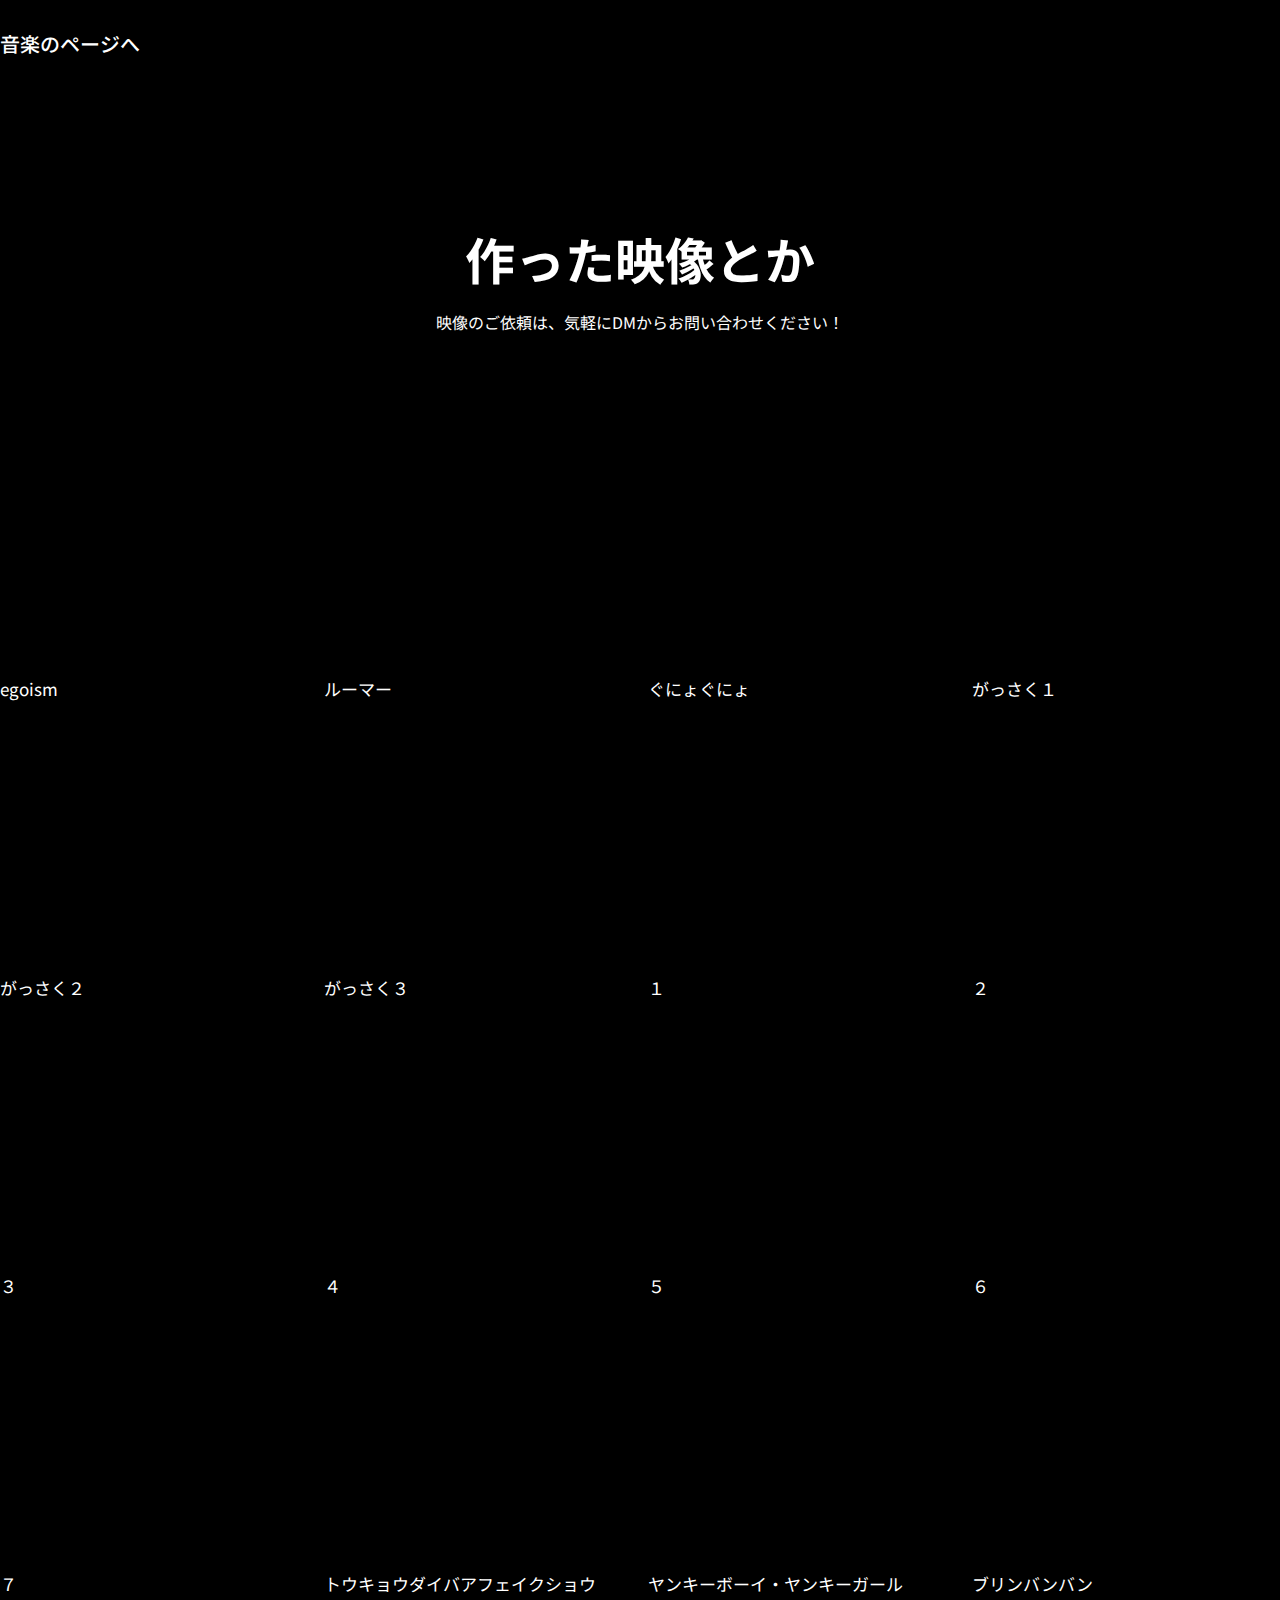
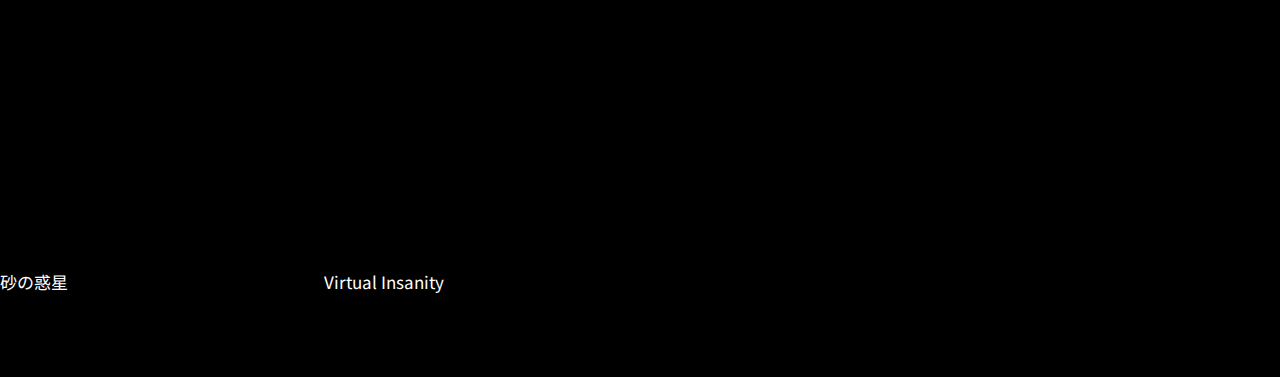
<file: index.html>
<!DOCTYPE html>
<html lang="ja">
<head>
    <meta charset="UTF-8">
    <meta name="viewport" content="width=device-width, initial-scale=1.0">
    <title>ビデオギャラリー</title>
    <link rel="stylesheet" href="styles.css">
    <link rel="preconnect" href="https://fonts.googleapis.com">
    <link rel="preconnect" href="https://fonts.gstatic.com" crossorigin>
    <link href="https://fonts.googleapis.com/css2?family=Noto+Sans+JP:wght@100..900&display=swap" rel="stylesheet">
</head>
<body>
    <header class="header ">
        <div class="container">
            <a href="https://amosmusic.work/music"><br>音楽のページへ</a>
        </div>
      </header>
    <div class="title-container">
        <h1><br><br>作った映像とか</h1>
            <p>映像のご依頼は、気軽にDMからお問い合わせください！</p><br><br><br><br><br>
    </div>
    <div class="video-gallery">
        <div class="video-item">
            <h3>egoism<br><br><br></h3>
            <iframe width="560" height="315" src="https://www.youtube.com/embed/F9MxJHnAGUE?si=gXNYjzEaZbT49Zur" title="YouTube video player" frameborder="0" allow="accelerometer; autoplay; clipboard-write; encrypted-media; gyroscope; picture-in-picture; web-share" referrerpolicy="strict-origin-when-cross-origin" allowfullscreen></iframe>
        </div>
        <div class="video-item">
            <h3>ルーマー<br><br><br></h3>
            <iframe width="560" height="315" src="https://www.youtube.com/embed/J0HAsff2kJc?si=exEh5h-rbGTto3vS" title="YouTube video player" frameborder="0" allow="accelerometer; autoplay; clipboard-write; encrypted-media; gyroscope; picture-in-picture; web-share" referrerpolicy="strict-origin-when-cross-origin" allowfullscreen></iframe>
        </div>
        <div class="video-item">
            <h3>ぐにょぐにょ<br><br><br></h3>
            <iframe width="560" height="315" src="https://www.youtube.com/embed/9XmKQanAbvY?si=1re8LEbKN7Q9y2EH" title="YouTube video player" frameborder="0" allow="accelerometer; autoplay; clipboard-write; encrypted-media; gyroscope; picture-in-picture; web-share" referrerpolicy="strict-origin-when-cross-origin" allowfullscreen></iframe>
        </div>
        <div class="video-item">
            <h3>がっさく１<br><br><br></h3>
            <iframe width="560" height="315" src="https://www.youtube.com/embed/_665Bp47sJk?si=Y25_SPofXLHu-EsC" title="YouTube video player" frameborder="0" allow="accelerometer; autoplay; clipboard-write; encrypted-media; gyroscope; picture-in-picture; web-share" referrerpolicy="strict-origin-when-cross-origin" allowfullscreen></iframe>
        </div>
        <div class="video-item">
            <h3>がっさく２<br><br><br></h3>
            <iframe width="560" height="315" src="https://www.youtube.com/embed/lKi603LwFUg?si=rbzGFD3TzULG4dBq" title="YouTube video player" frameborder="0" allow="accelerometer; autoplay; clipboard-write; encrypted-media; gyroscope; picture-in-picture; web-share" referrerpolicy="strict-origin-when-cross-origin" allowfullscreen></iframe>
        </div>
        <div class="video-item">
            <h3>がっさく３<br><br><br></h3>
            <iframe width="560" height="315" src="https://www.youtube.com/embed/NgYDrP-yoCM?si=GlLMY_LFEU2y6uqR" title="YouTube video player" frameborder="0" allow="accelerometer; autoplay; clipboard-write; encrypted-media; gyroscope; picture-in-picture; web-share" referrerpolicy="strict-origin-when-cross-origin" allowfullscreen></iframe>
        </div>
        <div class="video-item">
            <h3>１<br><br><br></h3>
            <iframe width="560" height="315" src="https://www.youtube.com/embed/A0UPqGAfDB8?si=ss6PQ9Iiw3jLPBBD" title="YouTube video player" frameborder="0" allow="accelerometer; autoplay; clipboard-write; encrypted-media; gyroscope; picture-in-picture; web-share" referrerpolicy="strict-origin-when-cross-origin" allowfullscreen></iframe>
        </div>
        <div class="video-item">
            <h3>２<br><br><br></h3>
            <iframe width="560" height="315" src="https://www.youtube.com/embed/wNIjjAGoXLU?si=CqmLaHap94G3V_oG" title="YouTube video player" frameborder="0" allow="accelerometer; autoplay; clipboard-write; encrypted-media; gyroscope; picture-in-picture; web-share" referrerpolicy="strict-origin-when-cross-origin" allowfullscreen></iframe>
        </div>
        <div class="video-item">
            <h3>３<br><br><br></h3>
            <iframe width="560" height="315" src="https://www.youtube.com/embed/hCHL7N0JAYY?si=wZxaE6URSaZqNZqy" title="YouTube video player" frameborder="0" allow="accelerometer; autoplay; clipboard-write; encrypted-media; gyroscope; picture-in-picture; web-share" referrerpolicy="strict-origin-when-cross-origin" allowfullscreen></iframe>
        </div>
        <div class="video-item">
            <h3>４<br><br><br></h3>
            <iframe width="560" height="315" src="https://www.youtube.com/embed/f6IhaaApEig?si=UXaBzVmNsDHWoRiC" title="YouTube video player" frameborder="0" allow="accelerometer; autoplay; clipboard-write; encrypted-media; gyroscope; picture-in-picture; web-share" referrerpolicy="strict-origin-when-cross-origin" allowfullscreen></iframe>
        </div>
        <div class="video-item">
            <h3>５<br><br><br></h3>
            <iframe width="560" height="315" src="https://www.youtube.com/embed/hInnHh7og0g?si=nlxKX1bx6tz-UfDa" title="YouTube video player" frameborder="0" allow="accelerometer; autoplay; clipboard-write; encrypted-media; gyroscope; picture-in-picture; web-share" referrerpolicy="strict-origin-when-cross-origin" allowfullscreen></iframe>
        </div>
        <div class="video-item">
            <h3>６<br><br><br></h3>
            <iframe width="560" height="315" src="https://www.youtube.com/embed/SNaK6jAeb5A?si=KF1qL_M0e4GKEN7s" title="YouTube video player" frameborder="0" allow="accelerometer; autoplay; clipboard-write; encrypted-media; gyroscope; picture-in-picture; web-share" referrerpolicy="strict-origin-when-cross-origin" allowfullscreen></iframe>
        </div>
        <div class="video-item">
            <h3>７<br><br><br></h3>
            <iframe width="560" height="315" src="https://www.youtube.com/embed/lka2xpHwEUA?si=BNdh1PdKS9bW59Da" title="YouTube video player" frameborder="0" allow="accelerometer; autoplay; clipboard-write; encrypted-media; gyroscope; picture-in-picture; web-share" referrerpolicy="strict-origin-when-cross-origin" allowfullscreen></iframe>
        </div>
        <div class="video-item">
            <h3>トウキョウダイバアフェイクショウ<br><br><br></h3>
            <iframe width="560" height="315" src="https://www.youtube.com/embed/FUszwwGPq3k?si=gApOzlW6K5VVXDD0" title="YouTube video player" frameborder="0" allow="accelerometer; autoplay; clipboard-write; encrypted-media; gyroscope; picture-in-picture; web-share" referrerpolicy="strict-origin-when-cross-origin" allowfullscreen></iframe>
        </div>
        <div class="video-item">
            <h3>ヤンキーボーイ・ヤンキーガール<br><br><br></h3>
            <iframe width="560" height="315" src="https://www.youtube.com/embed/FUoIhmXfNEs?si=YYfOzhEwVrAUM-al" title="YouTube video player" frameborder="0" allow="accelerometer; autoplay; clipboard-write; encrypted-media; gyroscope; picture-in-picture; web-share" referrerpolicy="strict-origin-when-cross-origin" allowfullscreen></iframe>
        </div>
        <div class="video-item">
            <h3>ブリンバンバン<br><br><br></h3>
            <iframe width="560" height="315" src="https://www.youtube.com/embed/1BfbrNreyeY?si=d83et4bvH10DU0QO" title="YouTube video player" frameborder="0" allow="accelerometer; autoplay; clipboard-write; encrypted-media; gyroscope; picture-in-picture; web-share" referrerpolicy="strict-origin-when-cross-origin" allowfullscreen></iframe>
        </div>
        <div class="video-item">
            <h3>砂の惑星<br><br><br></h3>
            <iframe width="560" height="315" src="https://www.youtube.com/embed/1XGulWngENY?si=aj_OfzPNKi8Jax3y" title="YouTube video player" frameborder="0" allow="accelerometer; autoplay; clipboard-write; encrypted-media; gyroscope; picture-in-picture; web-share" referrerpolicy="strict-origin-when-cross-origin" allowfullscreen></iframe>
        </div>
        <div class="video-item">
            <h3>Virtual Insanity<br><br><br></h3>
            <iframe width="560" height="315" src="https://www.youtube.com/embed/L1gGs8RnFTg?si=pUW-8SBJxVYhB9q6" title="YouTube video player" frameborder="0" allow="accelerometer; autoplay; clipboard-write; encrypted-media; gyroscope; picture-in-picture; web-share" referrerpolicy="strict-origin-when-cross-origin" allowfullscreen></iframe>
        </div>
    </div>
</body>
</html>
</file>
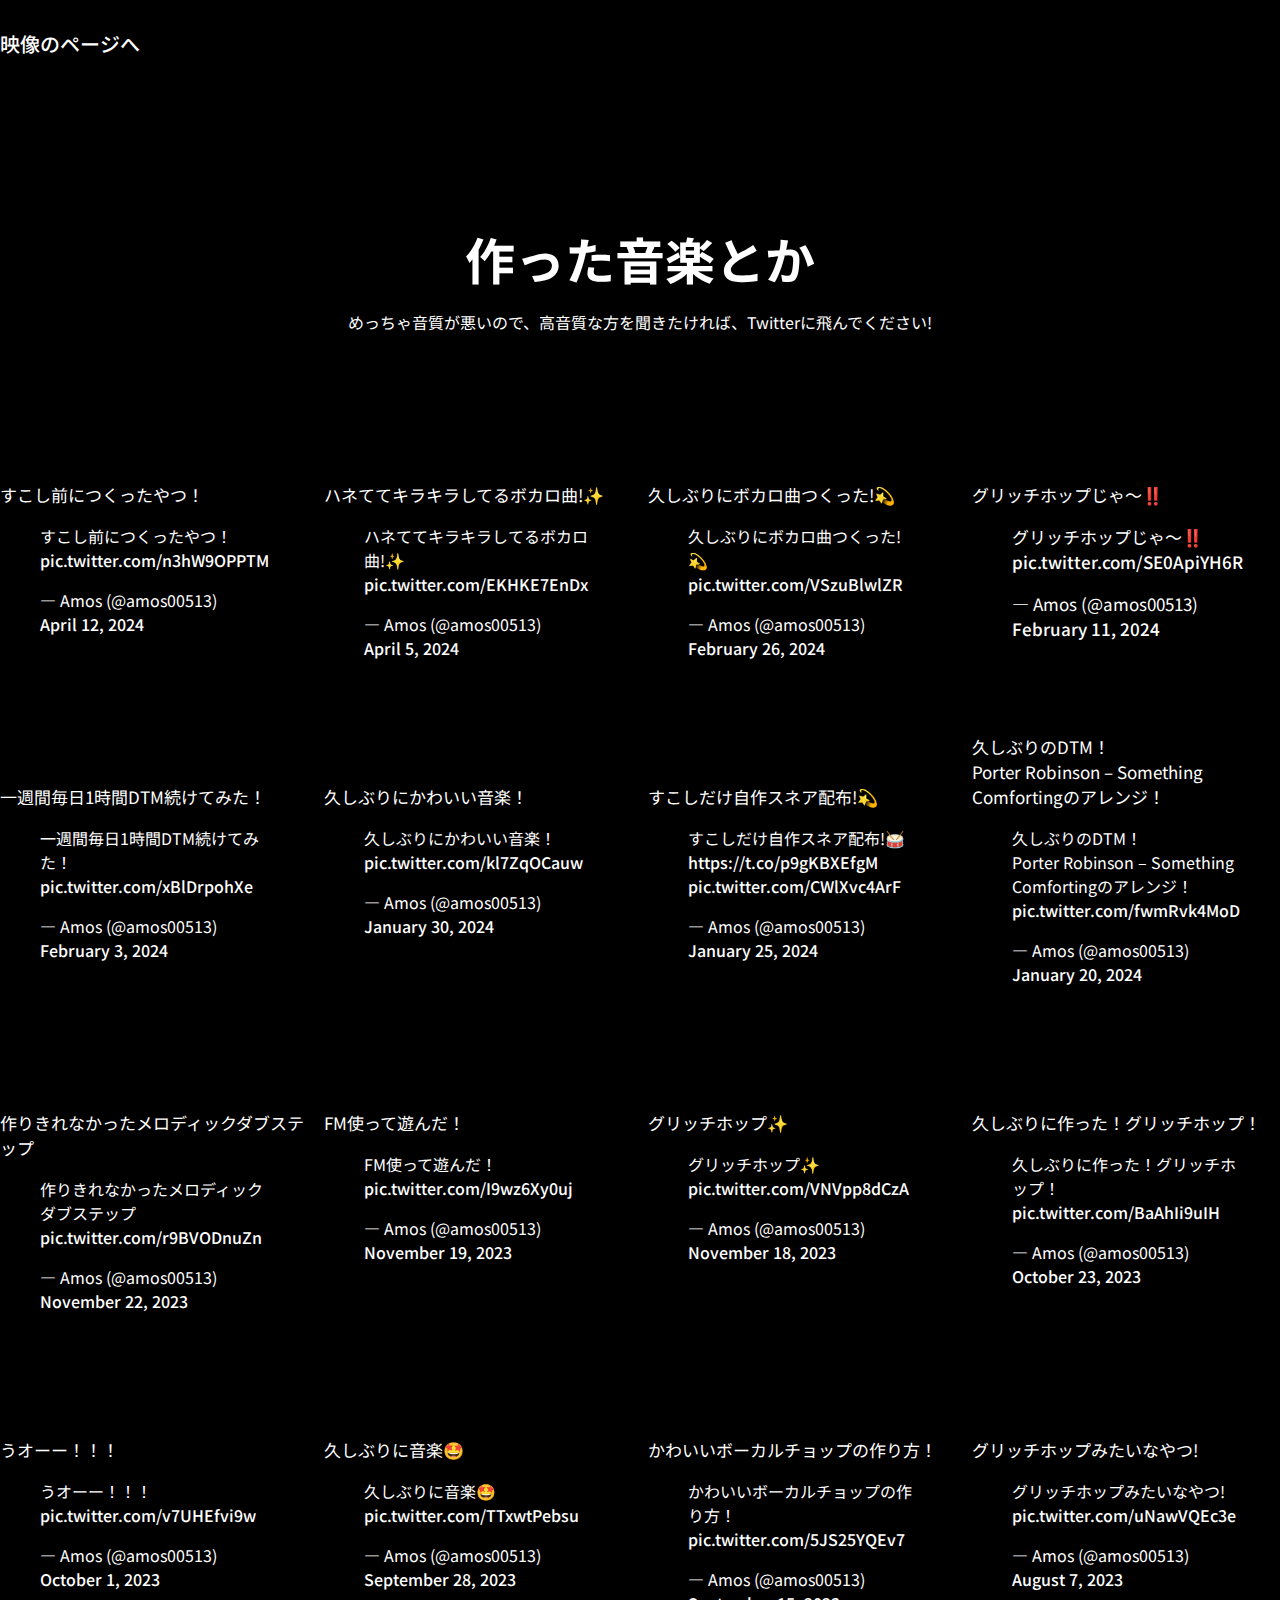
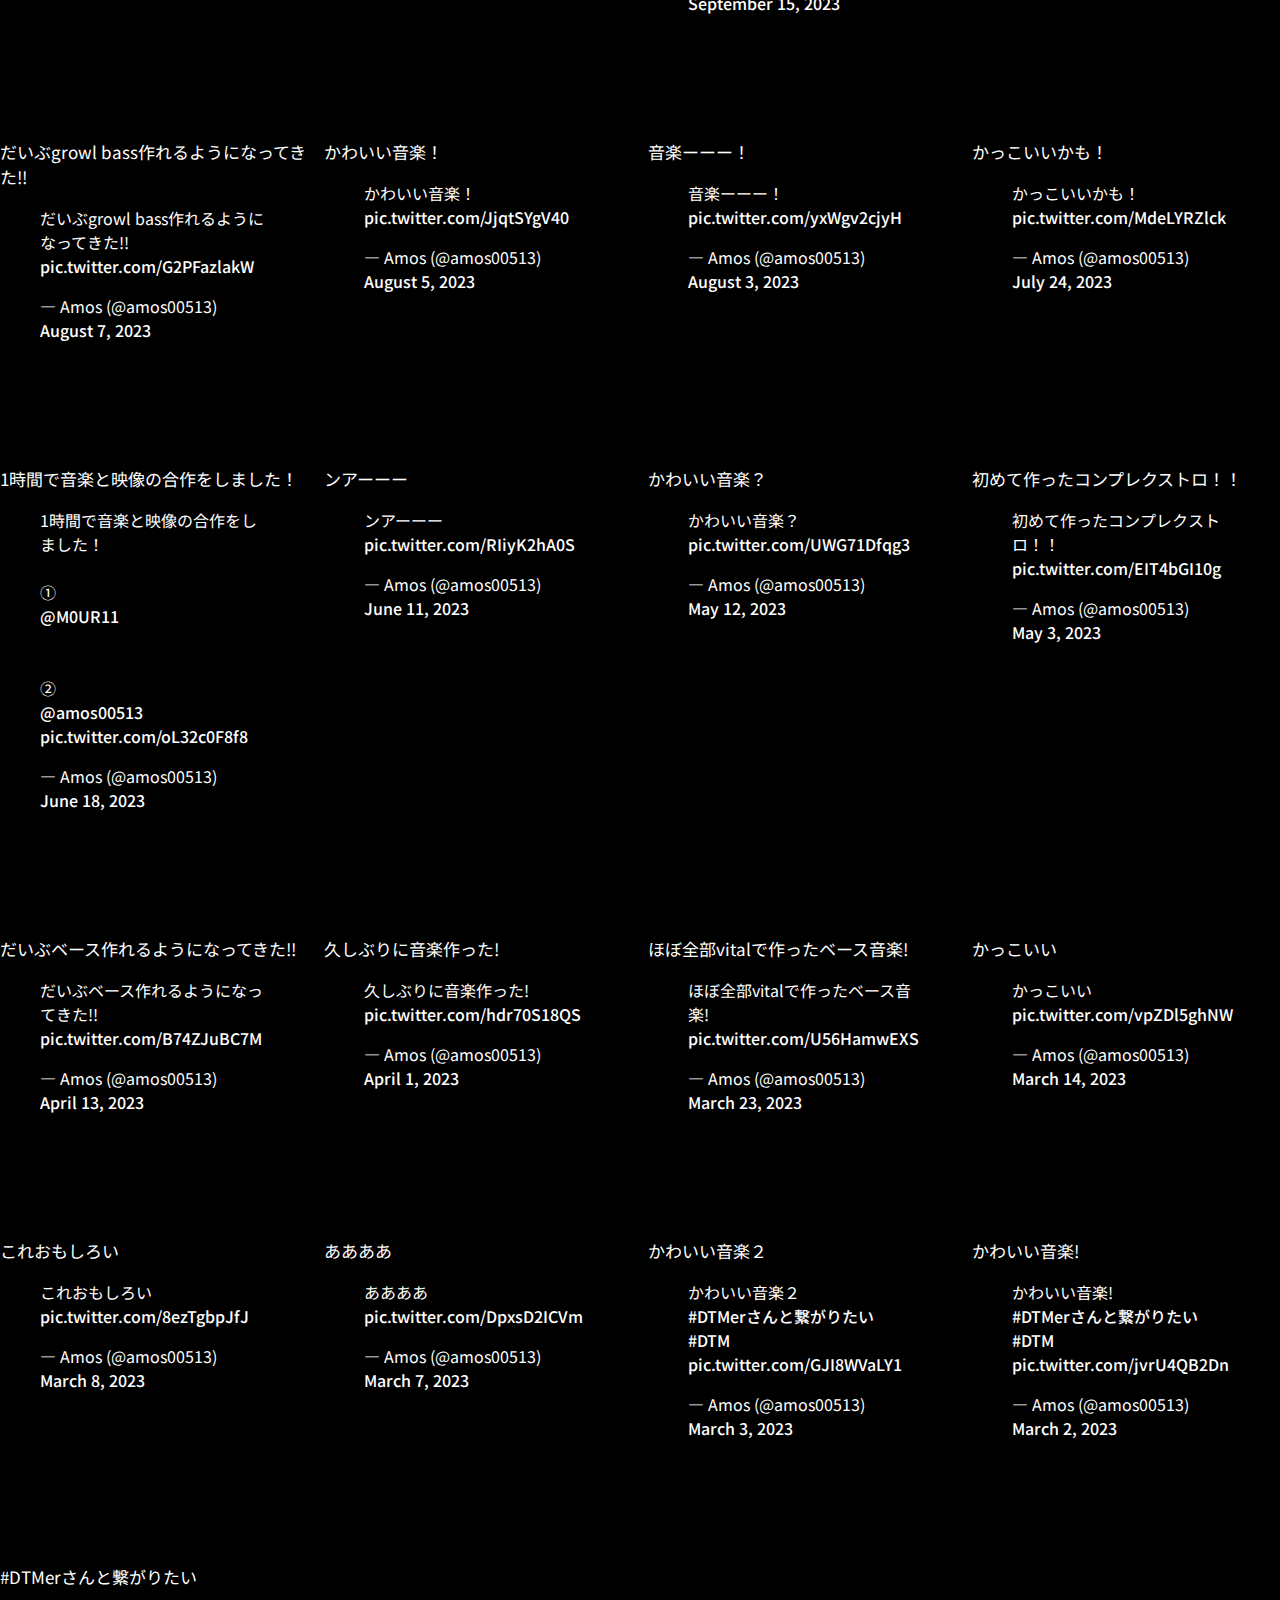
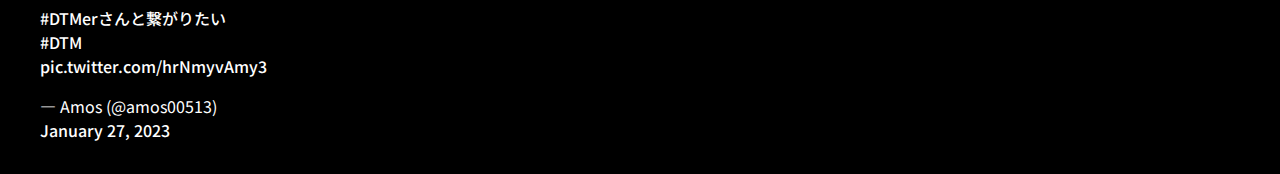
<file: music/index.html>
<!DOCTYPE html>
<html lang="ja">
<head>
    <meta charset="UTF-8">
    <meta name="viewport" content="width=device-width, initial-scale=1.0">
    <title>ビデオギャラリー</title>
    <link rel="stylesheet" href="styles.css">
    <link rel="preconnect" href="https://fonts.googleapis.com">
    <link rel="preconnect" href="https://fonts.gstatic.com" crossorigin>
    <link href="https://fonts.googleapis.com/css2?family=Noto+Sans+JP:wght@100..900&display=swap" rel="stylesheet">
</head>
<body>
    <header class="header ">
        <div class="container">
         <a href="../" data-scroll-to=""><br>映像のページへ</a>
        </div>
      </header>
    <div class="title-container">
        <h1><br><br>作った音楽とか</h1>
            <p>めっちゃ音質が悪いので、高音質な方を聞きたければ、Twitterに飛んでください!</p><br>
    </div>
    <div class="video-gallery">
        <div class="video-item">
            <h3><br><br><br>すこし前につくったやつ！</h3>
            <blockquote class="twitter-tweet" data-media-max-width="560"><p lang="ja" dir="ltr">すこし前につくったやつ！ <a href="https://t.co/n3hW9OPPTM">pic.twitter.com/n3hW9OPPTM</a></p>&mdash; Amos (@amos00513) <a href="https://twitter.com/amos00513/status/1778696735700988236?ref_src=twsrc%5Etfw">April 12, 2024</a></blockquote> <script async src="https://platform.twitter.com/widgets.js" charset="utf-8"></script>
        </div>
        <div class="video-item">
            <h3><br><br><br>ハネててキラキラしてるボカロ曲!✨</h3>
            <blockquote class="twitter-tweet" data-media-max-width="560"><p lang="ja" dir="ltr">ハネててキラキラしてるボカロ曲!✨ <a href="https://t.co/EKHKE7EnDx">pic.twitter.com/EKHKE7EnDx</a></p>&mdash; Amos (@amos00513) <a href="https://twitter.com/amos00513/status/1776204996444668328?ref_src=twsrc%5Etfw">April 5, 2024</a></blockquote> <script async src="https://platform.twitter.com/widgets.js" charset="utf-8"></script>
        </div>
        <div class="video-item">
            <h3><br><br><br>久しぶりにボカロ曲つくった!💫</h3>
            <blockquote class="twitter-tweet" data-media-max-width="560"><p lang="ja" dir="ltr">久しぶりにボカロ曲つくった!💫 <a href="https://t.co/VSzuBlwlZR">pic.twitter.com/VSzuBlwlZR</a></p>&mdash; Amos (@amos00513) <a href="https://twitter.com/amos00513/status/1762113238714732600?ref_src=twsrc%5Etfw">February 26, 2024</a></blockquote> <script async src="https://platform.twitter.com/widgets.js" charset="utf-8"></script>
        </div>
        <div class="video-item">
            <h3><br><br><br>グリッチホップじゃ～‼️<h3>
                <blockquote class="twitter-tweet" data-media-max-width="560"><p lang="ja" dir="ltr">グリッチホップじゃ～‼️ <a href="https://t.co/SE0ApiYH6R">pic.twitter.com/SE0ApiYH6R</a></p>&mdash; Amos (@amos00513) <a href="https://twitter.com/amos00513/status/1756494792635318761?ref_src=twsrc%5Etfw">February 11, 2024</a></blockquote> <script async src="https://platform.twitter.com/widgets.js" charset="utf-8"></script>
        </div>
        <div class="video-item">
            <h3><br><br><br>一週間毎日1時間DTM続けてみた！</h3>
            <blockquote class="twitter-tweet" data-media-max-width="560"><p lang="ja" dir="ltr">一週間毎日1時間DTM続けてみた！ <a href="https://t.co/xBlDrpohXe">pic.twitter.com/xBlDrpohXe</a></p>&mdash; Amos (@amos00513) <a href="https://twitter.com/amos00513/status/1753784746742866059?ref_src=twsrc%5Etfw">February 3, 2024</a></blockquote> <script async src="https://platform.twitter.com/widgets.js" charset="utf-8"></script>
        </div>
        <div class="video-item">
            <h3><br><br><br>久しぶりにかわいい音楽！</h3>
            <blockquote class="twitter-tweet" data-media-max-width="560"><p lang="ja" dir="ltr">久しぶりにかわいい音楽！ <a href="https://t.co/kl7ZqOCauw">pic.twitter.com/kl7ZqOCauw</a></p>&mdash; Amos (@amos00513) <a href="https://twitter.com/amos00513/status/1752243248435777970?ref_src=twsrc%5Etfw">January 30, 2024</a></blockquote> <script async src="https://platform.twitter.com/widgets.js" charset="utf-8"></script>
        </div>
        <div class="video-item">
            <h3><br><br><br>すこしだけ自作スネア配布!💫</h3>
            <blockquote class="twitter-tweet" data-media-max-width="560"><p lang="ja" dir="ltr">すこしだけ自作スネア配布!🥁<a href="https://t.co/p9gKBXEfgM">https://t.co/p9gKBXEfgM</a> <a href="https://t.co/CWlXvc4ArF">pic.twitter.com/CWlXvc4ArF</a></p>&mdash; Amos (@amos00513) <a href="https://twitter.com/amos00513/status/1750486644514521413?ref_src=twsrc%5Etfw">January 25, 2024</a></blockquote> <script async src="https://platform.twitter.com/widgets.js" charset="utf-8"></script>
        </div>
        <div class="video-item">
            <h3><br>久しぶりのDTM！<br>Porter Robinson – Something Comfortingのアレンジ！</h3>
            <blockquote class="twitter-tweet" data-media-max-width="560"><p lang="ja" dir="ltr">久しぶりのDTM！<br>Porter Robinson – Something Comfortingのアレンジ！ <a href="https://t.co/fwmRvk4MoD">pic.twitter.com/fwmRvk4MoD</a></p>&mdash; Amos (@amos00513) <a href="https://twitter.com/amos00513/status/1748800641148039262?ref_src=twsrc%5Etfw">January 20, 2024</a></blockquote> <script async src="https://platform.twitter.com/widgets.js" charset="utf-8"></script>
        </div>
        <div class="video-item">
            <h3><br><br><br>作りきれなかったメロディックダブステップ</h3>
            <blockquote class="twitter-tweet" data-media-max-width="560"><p lang="ja" dir="ltr">作りきれなかったメロディックダブステップ <a href="https://t.co/r9BVODnuZn">pic.twitter.com/r9BVODnuZn</a></p>&mdash; Amos (@amos00513) <a href="https://twitter.com/amos00513/status/1727254342108172361?ref_src=twsrc%5Etfw">November 22, 2023</a></blockquote> <script async src="https://platform.twitter.com/widgets.js" charset="utf-8"></script>
        </div>
        <div class="video-item">
            <h3><br><br><br>FM使って遊んだ！</h3>
            <blockquote class="twitter-tweet" data-media-max-width="560"><p lang="ja" dir="ltr">FM使って遊んだ！ <a href="https://t.co/I9wz6Xy0uj">pic.twitter.com/I9wz6Xy0uj</a></p>&mdash; Amos (@amos00513) <a href="https://twitter.com/amos00513/status/1726183175066734699?ref_src=twsrc%5Etfw">November 19, 2023</a></blockquote> <script async src="https://platform.twitter.com/widgets.js" charset="utf-8"></script>
        </div>
        <div class="video-item">
            <h3><br><br><br>グリッチホップ✨</h3>
            <blockquote class="twitter-tweet" data-media-max-width="560"><p lang="ja" dir="ltr">グリッチホップ✨ <a href="https://t.co/VNVpp8dCzA">pic.twitter.com/VNVpp8dCzA</a></p>&mdash; Amos (@amos00513) <a href="https://twitter.com/amos00513/status/1725793661852733600?ref_src=twsrc%5Etfw">November 18, 2023</a></blockquote> <script async src="https://platform.twitter.com/widgets.js" charset="utf-8"></script>
        </div>
        <div class="video-item">
            <h3><br><br><br>久しぶりに作った！グリッチホップ！</h3>
            <blockquote class="twitter-tweet" data-media-max-width="560"><p lang="ja" dir="ltr">久しぶりに作った！グリッチホップ！ <a href="https://t.co/BaAhIi9uIH">pic.twitter.com/BaAhIi9uIH</a></p>&mdash; Amos (@amos00513) <a href="https://twitter.com/amos00513/status/1716409136299061491?ref_src=twsrc%5Etfw">October 23, 2023</a></blockquote> <script async src="https://platform.twitter.com/widgets.js" charset="utf-8"></script>
        </div>
        <div class="video-item">
            <h3><br><br><br>うオーー！！！</h3>
            <blockquote class="twitter-tweet" data-media-max-width="560"><p lang="ja" dir="ltr">うオーー！！！ <a href="https://t.co/v7UHEfvi9w">pic.twitter.com/v7UHEfvi9w</a></p>&mdash; Amos (@amos00513) <a href="https://twitter.com/amos00513/status/1708421350002725146?ref_src=twsrc%5Etfw">October 1, 2023</a></blockquote> <script async src="https://platform.twitter.com/widgets.js" charset="utf-8"></script>
        </div>
        <div class="video-item">
            <h3><br><br><br>久しぶりに音楽🤩</h3>
            <blockquote class="twitter-tweet" data-media-max-width="560"><p lang="ja" dir="ltr">久しぶりに音楽🤩 <a href="https://t.co/TTxwtPebsu">pic.twitter.com/TTxwtPebsu</a></p>&mdash; Amos (@amos00513) <a href="https://twitter.com/amos00513/status/1707326764903694707?ref_src=twsrc%5Etfw">September 28, 2023</a></blockquote> <script async src="https://platform.twitter.com/widgets.js" charset="utf-8"></script>
        </div>
        <div class="video-item">
            <h3><br><br><br>かわいいボーカルチョップの作り方！</h3>
            <blockquote class="twitter-tweet" data-media-max-width="560"><p lang="ja" dir="ltr">かわいいボーカルチョップの作り方！ <a href="https://t.co/5JS25YQEv7">pic.twitter.com/5JS25YQEv7</a></p>&mdash; Amos (@amos00513) <a href="https://twitter.com/amos00513/status/1702717259603751198?ref_src=twsrc%5Etfw">September 15, 2023</a></blockquote> <script async src="https://platform.twitter.com/widgets.js" charset="utf-8"></script>
        </div>
        <div class="video-item">
            <h3><br><br><br>グリッチホップみたいなやつ!</h3>
            <blockquote class="twitter-tweet" data-media-max-width="560"><p lang="ja" dir="ltr">グリッチホップみたいなやつ! <a href="https://t.co/uNawVQEc3e">pic.twitter.com/uNawVQEc3e</a></p>&mdash; Amos (@amos00513) <a href="https://twitter.com/amos00513/status/1688484109965049856?ref_src=twsrc%5Etfw">August 7, 2023</a></blockquote> <script async src="https://platform.twitter.com/widgets.js" charset="utf-8"></script>
        </div>
        <div class="video-item">
            <h3><br><br><br>だいぶgrowl bass作れるようになってきた!!</h3>
            <blockquote class="twitter-tweet" data-media-max-width="560"><p lang="ja" dir="ltr">だいぶgrowl bass作れるようになってきた!! <a href="https://t.co/G2PFazlakW">pic.twitter.com/G2PFazlakW</a></p>&mdash; Amos (@amos00513) <a href="https://twitter.com/amos00513/status/1688402738730926080?ref_src=twsrc%5Etfw">August 7, 2023</a></blockquote> <script async src="https://platform.twitter.com/widgets.js" charset="utf-8"></script>
        </div>
        <div class="video-item">
            <h3><br><br><br>かわいい音楽！</h3>
            <blockquote class="twitter-tweet" data-media-max-width="560"><p lang="ja" dir="ltr">かわいい音楽！ <a href="https://t.co/JjqtSYgV40">pic.twitter.com/JjqtSYgV40</a></p>&mdash; Amos (@amos00513) <a href="https://twitter.com/amos00513/status/1687660600820985856?ref_src=twsrc%5Etfw">August 5, 2023</a></blockquote> <script async src="https://platform.twitter.com/widgets.js" charset="utf-8"></script>
        </div>
        <div class="video-item">
            <h3><br><br><br>音楽ーーー！</h3>
            <blockquote class="twitter-tweet" data-media-max-width="560"><p lang="ja" dir="ltr">音楽ーーー！ <a href="https://t.co/yxWgv2cjyH">pic.twitter.com/yxWgv2cjyH</a></p>&mdash; Amos (@amos00513) <a href="https://twitter.com/amos00513/status/1687226784868143104?ref_src=twsrc%5Etfw">August 3, 2023</a></blockquote> <script async src="https://platform.twitter.com/widgets.js" charset="utf-8"></script>
        </div>
        <div class="video-item">
            <h3><br><br><br>かっこいいかも！</h3>
            <blockquote class="twitter-tweet" data-media-max-width="560"><p lang="ja" dir="ltr">かっこいいかも！ <a href="https://t.co/MdeLYRZlck">pic.twitter.com/MdeLYRZlck</a></p>&mdash; Amos (@amos00513) <a href="https://twitter.com/amos00513/status/1683573483723431937?ref_src=twsrc%5Etfw">July 24, 2023</a></blockquote> <script async src="https://platform.twitter.com/widgets.js" charset="utf-8"></script>
        </div>
        <div class="video-item">
            <h3><br><br><br>1時間で音楽と映像の合作をしました！</h3>
            <blockquote class="twitter-tweet" data-media-max-width="560"><p lang="ja" dir="ltr">1時間で音楽と映像の合作をしました！<br><br>① <a href="https://twitter.com/M0UR11?ref_src=twsrc%5Etfw">@M0UR11</a> <br><br>② <a href="https://twitter.com/amos00513?ref_src=twsrc%5Etfw">@amos00513</a> <a href="https://t.co/oL32c0F8f8">pic.twitter.com/oL32c0F8f8</a></p>&mdash; Amos (@amos00513) <a href="https://twitter.com/amos00513/status/1670483206678925313?ref_src=twsrc%5Etfw">June 18, 2023</a></blockquote> <script async src="https://platform.twitter.com/widgets.js" charset="utf-8"></script>
        </div>
        <div class="video-item">
            <h3><br><br><br>ンアーーー</h3>
            <blockquote class="twitter-tweet" data-media-max-width="560"><p lang="ja" dir="ltr">ンアーーー <a href="https://t.co/RIiyK2hA0S">pic.twitter.com/RIiyK2hA0S</a></p>&mdash; Amos (@amos00513) <a href="https://twitter.com/amos00513/status/1667897473388646400?ref_src=twsrc%5Etfw">June 11, 2023</a></blockquote> <script async src="https://platform.twitter.com/widgets.js" charset="utf-8"></script>
        </div>
        <div class="video-item">
            <h3><br><br><br>かわいい音楽？</h3>
            <blockquote class="twitter-tweet" data-media-max-width="560"><p lang="ja" dir="ltr">かわいい音楽？ <a href="https://t.co/UWG71Dfqg3">pic.twitter.com/UWG71Dfqg3</a></p>&mdash; Amos (@amos00513) <a href="https://twitter.com/amos00513/status/1657003009115844609?ref_src=twsrc%5Etfw">May 12, 2023</a></blockquote> <script async src="https://platform.twitter.com/widgets.js" charset="utf-8"></script>
        </div>
        <div class="video-item">
            <h3><br><br><br>初めて作ったコンプレクストロ！！</h3>
            <blockquote class="twitter-tweet" data-media-max-width="560"><p lang="ja" dir="ltr">初めて作ったコンプレクストロ！！ <a href="https://t.co/EIT4bGI10g">pic.twitter.com/EIT4bGI10g</a></p>&mdash; Amos (@amos00513) <a href="https://twitter.com/amos00513/status/1653592747503403008?ref_src=twsrc%5Etfw">May 3, 2023</a></blockquote> <script async src="https://platform.twitter.com/widgets.js" charset="utf-8"></script>
        </div>
        <div class="video-item">
            <h3><br><br><br>だいぶベース作れるようになってきた!!</h3>
            <blockquote class="twitter-tweet" data-media-max-width="560"><p lang="ja" dir="ltr">だいぶベース作れるようになってきた!! <a href="https://t.co/B74ZJuBC7M">pic.twitter.com/B74ZJuBC7M</a></p>&mdash; Amos (@amos00513) <a href="https://twitter.com/amos00513/status/1646425740156493826?ref_src=twsrc%5Etfw">April 13, 2023</a></blockquote> <script async src="https://platform.twitter.com/widgets.js" charset="utf-8"></script>
        </div>
        <div class="video-item">
            <h3><br><br><br>久しぶりに音楽作った!</h3>
            <blockquote class="twitter-tweet" data-media-max-width="560"><p lang="ja" dir="ltr">久しぶりに音楽作った! <a href="https://t.co/hdr70S18QS">pic.twitter.com/hdr70S18QS</a></p>&mdash; Amos (@amos00513) <a href="https://twitter.com/amos00513/status/1642167120774696961?ref_src=twsrc%5Etfw">April 1, 2023</a></blockquote> <script async src="https://platform.twitter.com/widgets.js" charset="utf-8"></script>
        </div>
        <div class="video-item">
            <h3><br><br><br>ほぼ全部vitalで作ったベース音楽!</h3>
            <blockquote class="twitter-tweet" data-media-max-width="560"><p lang="ja" dir="ltr">ほぼ全部vitalで作ったベース音楽! <a href="https://t.co/U56HamwEXS">pic.twitter.com/U56HamwEXS</a></p>&mdash; Amos (@amos00513) <a href="https://twitter.com/amos00513/status/1638812835441688576?ref_src=twsrc%5Etfw">March 23, 2023</a></blockquote> <script async src="https://platform.twitter.com/widgets.js" charset="utf-8"></script>
        </div>
        <div class="video-item">
            <h3><br><br><br>かっこいい</h3>
            <blockquote class="twitter-tweet" data-media-max-width="560"><p lang="ja" dir="ltr">かっこいい <a href="https://t.co/vpZDl5ghNW">pic.twitter.com/vpZDl5ghNW</a></p>&mdash; Amos (@amos00513) <a href="https://twitter.com/amos00513/status/1635562810578186240?ref_src=twsrc%5Etfw">March 14, 2023</a></blockquote> <script async src="https://platform.twitter.com/widgets.js" charset="utf-8"></script>
        </div>
        <div class="video-item">
            <h3><br><br><br>これおもしろい</h3>
            <blockquote class="twitter-tweet" data-media-max-width="560"><p lang="ja" dir="ltr">これおもしろい <a href="https://t.co/8ezTgbpJfJ">pic.twitter.com/8ezTgbpJfJ</a></p>&mdash; Amos (@amos00513) <a href="https://twitter.com/amos00513/status/1633369963548545024?ref_src=twsrc%5Etfw">March 8, 2023</a></blockquote> <script async src="https://platform.twitter.com/widgets.js" charset="utf-8"></script>
        </div>
        <div class="video-item">
            <h3><br><br><br>ああああ</h3>
            <blockquote class="twitter-tweet" data-media-max-width="560"><p lang="ja" dir="ltr">ああああ <a href="https://t.co/DpxsD2ICVm">pic.twitter.com/DpxsD2ICVm</a></p>&mdash; Amos (@amos00513) <a href="https://twitter.com/amos00513/status/1633004321418911745?ref_src=twsrc%5Etfw">March 7, 2023</a></blockquote> <script async src="https://platform.twitter.com/widgets.js" charset="utf-8"></script>
        </div>
        <div class="video-item">
            <h3><br><br><br>かわいい音楽２</h3>
            <blockquote class="twitter-tweet" data-media-max-width="560"><p lang="ja" dir="ltr">かわいい音楽２ <a href="https://twitter.com/hashtag/DTMer%E3%81%95%E3%82%93%E3%81%A8%E7%B9%8B%E3%81%8C%E3%82%8A%E3%81%9F%E3%81%84?src=hash&amp;ref_src=twsrc%5Etfw">#DTMerさんと繋がりたい</a> <a href="https://twitter.com/hashtag/DTM?src=hash&amp;ref_src=twsrc%5Etfw">#DTM</a> <a href="https://t.co/GJI8WVaLY1">pic.twitter.com/GJI8WVaLY1</a></p>&mdash; Amos (@amos00513) <a href="https://twitter.com/amos00513/status/1631568592591286275?ref_src=twsrc%5Etfw">March 3, 2023</a></blockquote> <script async src="https://platform.twitter.com/widgets.js" charset="utf-8"></script>
        </div>
        <div class="video-item">
            <h3><br><br><br>かわいい音楽!</h3>
            <blockquote class="twitter-tweet" data-media-max-width="560"><p lang="ja" dir="ltr">かわいい音楽! <a href="https://twitter.com/hashtag/DTMer%E3%81%95%E3%82%93%E3%81%A8%E7%B9%8B%E3%81%8C%E3%82%8A%E3%81%9F%E3%81%84?src=hash&amp;ref_src=twsrc%5Etfw">#DTMerさんと繋がりたい</a> <a href="https://twitter.com/hashtag/DTM?src=hash&amp;ref_src=twsrc%5Etfw">#DTM</a> <a href="https://t.co/jvrU4QB2Dn">pic.twitter.com/jvrU4QB2Dn</a></p>&mdash; Amos (@amos00513) <a href="https://twitter.com/amos00513/status/1631238142576701442?ref_src=twsrc%5Etfw">March 2, 2023</a></blockquote> <script async src="https://platform.twitter.com/widgets.js" charset="utf-8"></script>
        </div>
        <div class="video-item">
            <h3><br><br><br>#DTMerさんと繋がりたい</h3>
            <blockquote class="twitter-tweet" data-media-max-width="560"><p lang="qme" dir="ltr"><a href="https://twitter.com/hashtag/DTMer%E3%81%95%E3%82%93%E3%81%A8%E7%B9%8B%E3%81%8C%E3%82%8A%E3%81%9F%E3%81%84?src=hash&amp;ref_src=twsrc%5Etfw">#DTMerさんと繋がりたい</a> <a href="https://twitter.com/hashtag/DTM?src=hash&amp;ref_src=twsrc%5Etfw">#DTM</a> <a href="https://t.co/hrNmyvAmy3">pic.twitter.com/hrNmyvAmy3</a></p>&mdash; Amos (@amos00513) <a href="https://twitter.com/amos00513/status/1618815639170469888?ref_src=twsrc%5Etfw">January 27, 2023</a></blockquote> <script async src="https://platform.twitter.com/widgets.js" charset="utf-8"></script>
        </div>
    </div>
</body>
</html>
</file>
<file: styles.css>
/* ページ全体の基本設定 */
body {
  font-family: "Noto Sans JP", sans-serif;
  margin: 0;
  padding: 0;
  display: flex;
  flex-direction: column; /* 要素を垂直方向に並べる */
  align-items: center; /* 中央揃え（水平方向） */
  justify-content: flex-start; /* 始端から配置を開始 */
  height: 100vh;
  background-color: #000;
  color: #fff;
}

.title-container {
  width: 100%; /* 幅を100%に設定 */
  text-align: center; /* テキストを中央揃え */
  margin-top: 20px; /* 上部の余白を設定 */
}

.video-gallery {
  width: 100%; /* 幅を100%に設定 */
  display: grid;
  grid-template-columns: repeat(auto-fill, minmax(200px, 1fr));
  grid-gap: 16px;
  padding: 16px;
  max-width: 1600px;
}


h3{
  font-size: 17px;
  font-weight: 400;
}

h1 {
  width: 100%; /* 幅を100%に設定 */
  text-align: center; /* テキストを中央揃え */
  margin: 0; /* 上下のマージンを0に設定 */
  display: block; /* ブロックレベル要素として扱う */
  font-size: 50px;
}

.container {
  z-index: 1002;
  margin: 0 auto;
  padding: 0 0px;
}

.header {
  z-index: 1002;
  width: 100%;
  box-shadow: 0 5px 10px -6px rgba(0,0,0,.1);
  font-size: 20px;
  max-width: 1600px;
}

a {
  text-decoration: none;
  color: #fff;
  display: block;
  font-weight: 500;
  margin: 0px;
}

.video-item {
  position: relative;
  width: 100%; /* 幅を100%に設定 */
  padding-top: 56.25%; /* 16:9のアスペクト比に基づくパディング */
  overflow: hidden;
}

.video-item iframe {
  position: absolute;
  top: 0;
  left: 0;
  width: 100%;
  height: 100%;
}



/* レスポンシブデザイン設定：画面幅に応じて列数を調整 */
@media (min-width: 600px) {
  .video-gallery {
    grid-template-columns: repeat(2, 1fr); /* 画面幅が600px以上の場合は2列表示 */
  }
}

@media (min-width: 900px) {
  .video-gallery {
    grid-template-columns: repeat(3, 1fr); /* 画面幅が900px以上の場合は3列表示 */
  }
}

@media (min-width: 1200px) {
  .video-gallery {
    grid-template-columns: repeat(4, 1fr); /* 画面幅が1200px以上の場合は4列表示 */
  }
}
</file>
<file: music/styles.css>
/* ページ全体の基本設定 */
body {
  font-family: "Noto Sans JP", sans-serif;
  margin: 0;
  padding: 0;
  display: flex;
  flex-direction: column; /* 要素を垂直方向に並べる */
  align-items: center; /* 中央揃え（水平方向） */
  justify-content: flex-start; /* 始端から配置を開始 */
  height: 100vh;
  background-color: #000;
  color: #fff;
}

.title-container {
  width: 100%; /* 幅を100%に設定 */
  text-align: center; /* テキストを中央揃え */
  margin-top: 20px; /* 上部の余白を設定 */
}

.video-gallery {
  width: 100%; /* 幅を100%に設定 */
  display: grid;
  grid-template-columns: repeat(auto-fill, minmax(200px, 1fr));
  grid-gap: 16px;
  padding: 16px;
  max-width: 1600px;
}


h3{
  font-size: 17px;
  font-weight: 400;
}

h1 {
  width: 100%; /* 幅を100%に設定 */
  text-align: center; /* テキストを中央揃え */
  margin: 0; /* 上下のマージンを0に設定 */
  display: block; /* ブロックレベル要素として扱う */
  font-size: 50px;
}

.container {
  z-index: 1002;
  margin: 0 auto;
  padding: 0 0px;
}

.header {
  z-index: 1002;
  width: 100%;
  box-shadow: 0 5px 10px -6px rgba(0,0,0,.1);
  font-size: 20px;
  max-width: 1600px;
}

a {
  text-decoration: none;
  color: #fff;
  display: block;
  font-weight: 500;
  margin: 0px;
}

.video-item {
  position: relative; /* 追加：相対位置設定 */
  overflow: hidden; /* 追加：内容がはみ出たら隠す */
}

.video-item iframe,
.video-item video {
  position: absolute; /* 追加：絶対位置設定 */
  top: 0;
  left: 0;
  width: 100%;
  height: 100%;
}


/* レスポンシブデザイン設定：画面幅に応じて列数を調整 */
@media (min-width: 600px) {
  .video-gallery {
    grid-template-columns: repeat(2, 1fr); /* 画面幅が600px以上の場合は2列表示 */
  }
}

@media (min-width: 900px) {
  .video-gallery {
    grid-template-columns: repeat(3, 1fr); /* 画面幅が900px以上の場合は3列表示 */
  }
}

@media (min-width: 1200px) {
  .video-gallery {
    grid-template-columns: repeat(4, 1fr); /* 画面幅が1200px以上の場合は4列表示 */
  }
}
</file>
